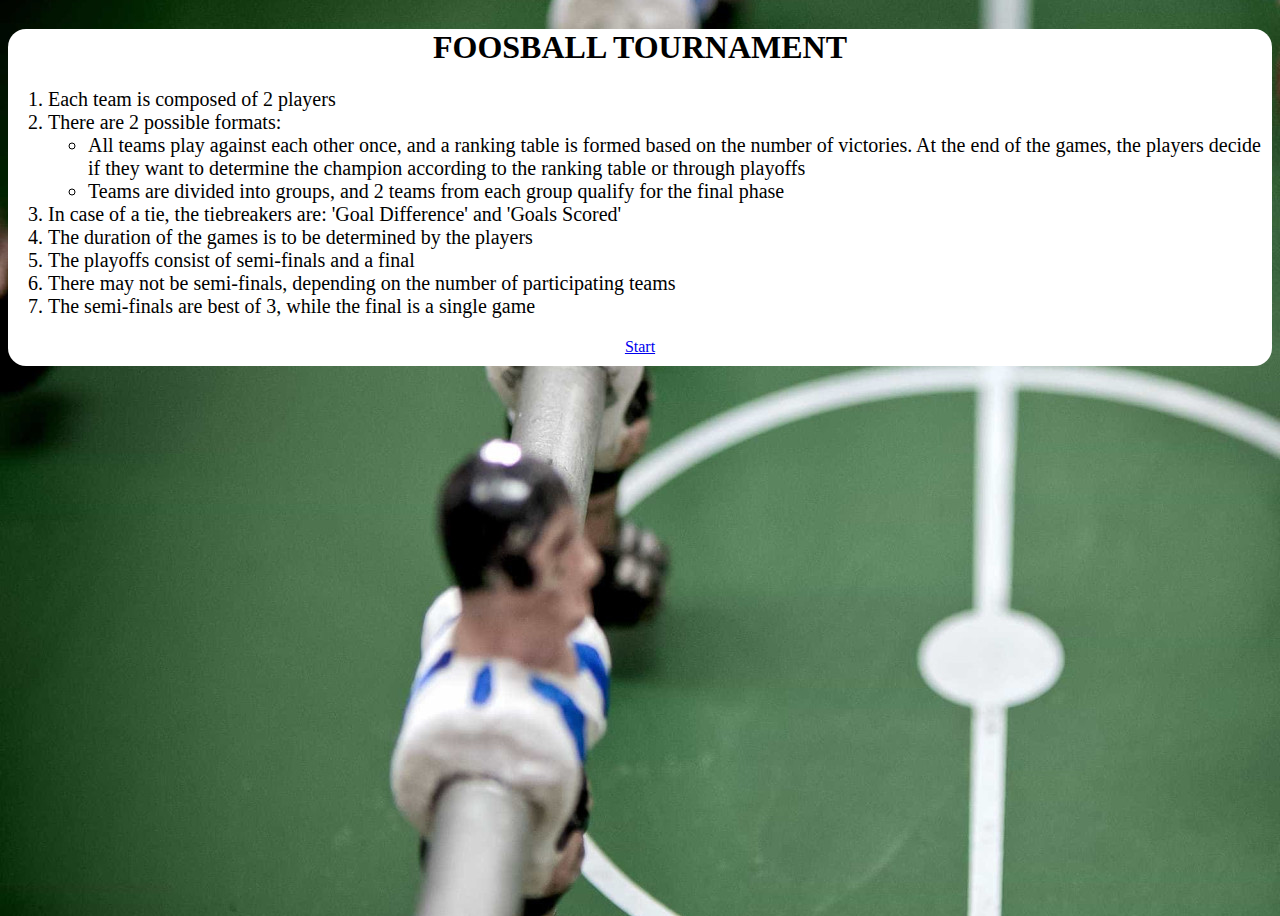
<file: index.html>
<!DOCTYPE html>
<html>

<head>
    <title>Foosball Tournament</title>
    <!-- <link rel="stylesheet" type="text/css" href="styles.css"> -->
    <meta charset="UTF-8">
    <meta name="viewport" content="width=device-width, initial-scale=1">
    <link rel="icon" href="data/img/logo.png">
    <link href="https://cdn.jsdelivr.net/npm/bootstrap@5.2.3/dist/css/bootstrap.min.css" rel="stylesheet"
        integrity="sha384-rbsA2VBKQhggwzxH7pPCaAqO46MgnOM80zW1RWuH61DGLwZJEdK2Kadq2F9CUG65" crossorigin="anonymous">

    <style>
        body {
            background-image: url('data/img/back.jpg');
        }
    </style>
</head>

<body>
    <div class="" style="height: 100vh; overflow: auto;">
        <div class="m-5 d-flex justify-content-center align-items-center">
            <div class="container p-2" style="background-color: white; border-radius: 2vh;">
                <div class="row">
                    <h1 style="text-align: center;">FOOSBALL TOURNAMENT</h1>
                </div>
                <div class="row">
                    <div class="container" style="font-size: 20px;">
                        <ol>
                            <li>Each team is composed of 2 players</li>
                            <li>There are 2 possible formats:
                                <ul>
                                    <li>All teams play against each other once, and a ranking table is formed based on
                                        the number of victories. At the end of the games, the players decide if they want to determine the champion
                                        according to the ranking table or through playoffs</li>
                                    <li>Teams are divided into groups, and 2 teams from each group qualify for the final
                                        phase</li>
                                </ul>
                            </li>
                            <li>In case of a tie, the tiebreakers are: 'Goal Difference' and 'Goals Scored'</li>
                            <li>The duration of the games is to be determined by the players</li>
                            <li>The playoffs consist of semi-finals and a final</li>
                            <li>There may not be semi-finals, depending on the number of participating teams</li>
                            <li>The semi-finals are best of 3, while the final is a single game</li>
                        </ol>
                    </div>

                </div>
                <div class="row" style="padding-bottom: 10px;">
                    <div style="display: flex; justify-content: center;">
                        <a class="btn btn-dark" href="teams.html">Start</a>
                    </div>
                </div>
            </div>
        </div>
    </div>

    <script src="https://cdn.jsdelivr.net/npm/bootstrap@5.2.3/dist/js/bootstrap.bundle.min.js"
        integrity="sha384-kenU1KFdBIe4zVF0s0G1M5b4hcpxyD9F7jL+jjXkk+Q2h455rYXK/7HAuoJl+0I4" crossorigin="anonymous">
        </script>

    <script>
        localStorage.removeItem('foosball')
    </script>
</body>

</html>
</file>
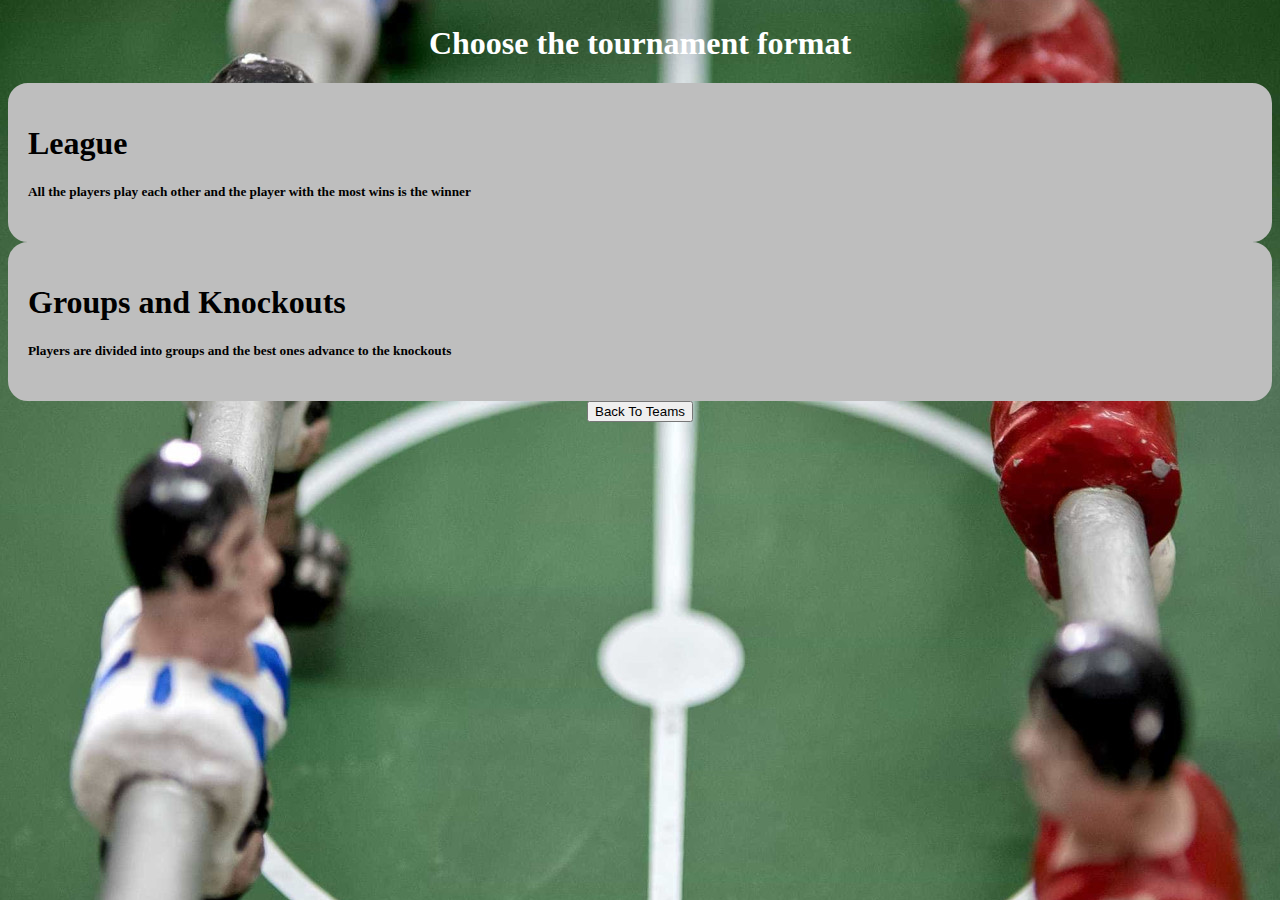
<file: formats.html>
<!DOCTYPE html>
<html>

<head>
    <title>Foosball Tournament</title>
    <link rel="stylesheet" type="text/css" href="data/styles.css">
    <meta charset="UTF-8">
    <meta name="viewport" content="width=device-width, initial-scale=1">
    <link rel="icon" href="data/img/logo.png">
    <link href="https://cdn.jsdelivr.net/npm/bootstrap@5.2.3/dist/css/bootstrap.min.css" rel="stylesheet"
        integrity="sha384-rbsA2VBKQhggwzxH7pPCaAqO46MgnOM80zW1RWuH61DGLwZJEdK2Kadq2F9CUG65" crossorigin="anonymous">
    <link rel="stylesheet" href="https://use.fontawesome.com/releases/v5.8.2/css/all.css"
        integrity="sha384-oS3vJWv+0UjzBfQzYUhtDYW+Pj2yciDJxpsK1OYPAYjqT085Qq/1cq5FLXAZQ7Ay" crossorigin="anonymous" />
</head>

<body>
    <!-- <h1>Torneio de Matrecos</h1>
    <br> -->
    <div class="container">
        <div class="row">
            <div class="col-12">
                <h1 style="text-align: center; margin-top: 25px; color: white;">Choose the tournament format</h1>
            </div>
            <div class="row">
                <div class="col-12 col-lg-6 p-4" style="cursor: pointer;" onclick="chooseFormat('league')">
                    <div class="box">
                        <h1>League</h1>
                        <h5>All the players play each other and the player with the most wins is the winner
                        </h5>
                    </div>
                </div>
                <div class="col-12 col-lg-6 p-4" style="cursor: pointer;" onclick="chooseFormat('groups')">
                    <div class="box">
                        <h1>Groups and Knockouts</h1>
                        <h5>Players are divided into groups and the best ones advance to the knockouts</h5>
                    </div>
                </div>
            </div>


            <div style="margin:auto; width: fit-content;">
                <button type="button" class="btn btn-light" onclick="window.location.href='teams.html'">Back To
                    Teams</button>
            </div>

        </div>

        <script src="https://cdn.jsdelivr.net/npm/bootstrap@5.2.3/dist/js/bootstrap.bundle.min.js"
            integrity="sha384-kenU1KFdBIe4zVF0s0G1M5b4hcpxyD9F7jL+jjXkk+Q2h455rYXK/7HAuoJl+0I4"
            crossorigin="anonymous"></script>

        <script>
            let data = JSON.parse(localStorage.getItem('foosball'));
            let newdata = {};
            newdata.players = data.players
            newdata.teams = shuffleArray(data.teams)
            newdata.results = []

            function chooseFormat(format) {
                newdata.format = format;
                localStorage.setItem('foosball', JSON.stringify(newdata));
                window.location.href = format + '.html';
            }

            function shuffleArray(array) {
                // algoritmo de Fisher-Yates
                for (let i = array.length - 1; i > 0; i--) {
                    const j = Math.floor(Math.random() * (i + 1));
                    [array[i], array[j]] = [array[j], array[i]];
                }
                return array;
            }
        </script>
</body>

</html>
</file>
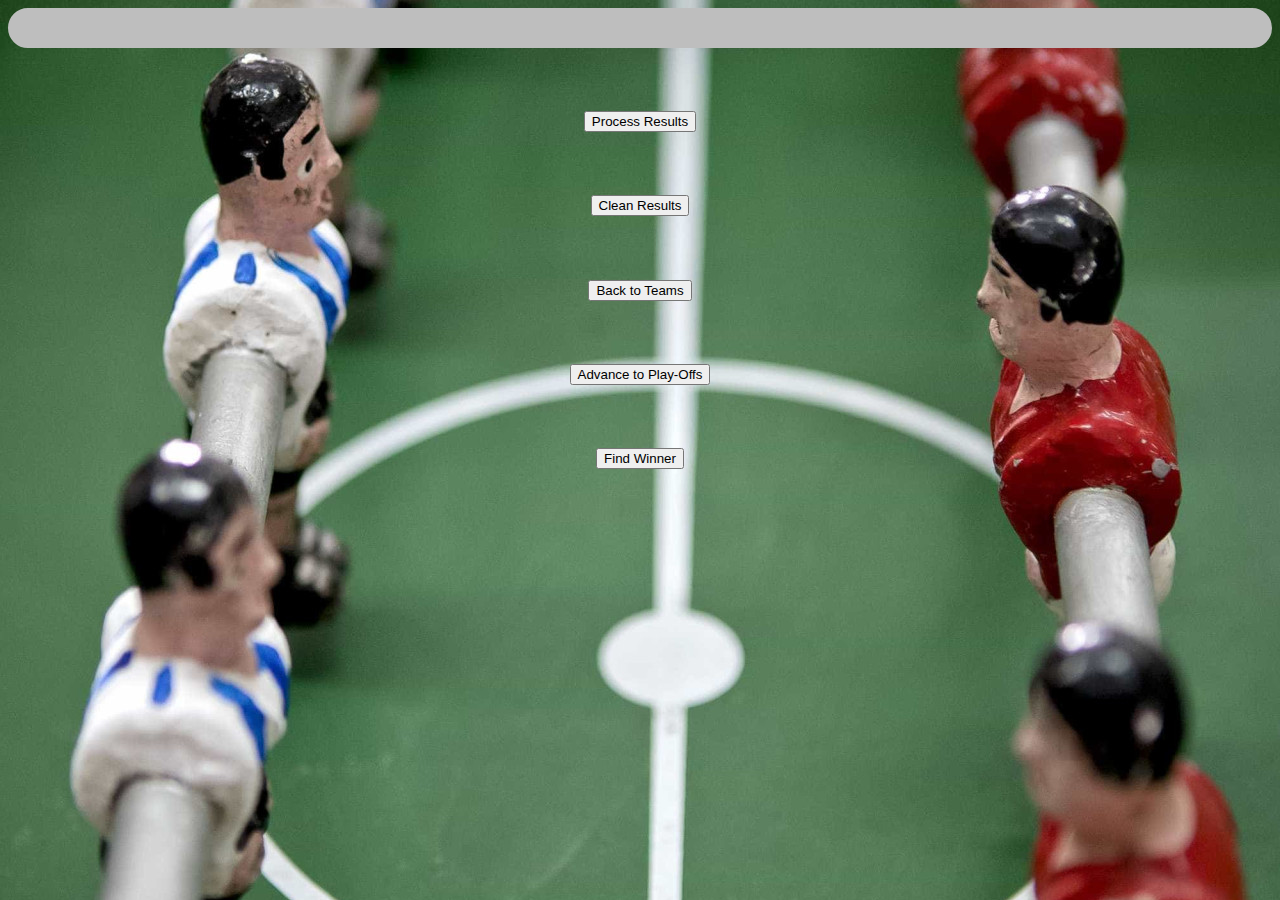
<file: games.html>
<!DOCTYPE html>
<html>

<head>
    <title>Foosball Tournament</title>
    <link rel="stylesheet" type="text/css" href="data/styles.css">
    <meta charset="UTF-8">
    <meta name="viewport" content="width=device-width, initial-scale=1">
    <link rel="icon" href="data/img/logo.png">
    <link href="https://cdn.jsdelivr.net/npm/bootstrap@5.2.3/dist/css/bootstrap.min.css" rel="stylesheet"
        integrity="sha384-rbsA2VBKQhggwzxH7pPCaAqO46MgnOM80zW1RWuH61DGLwZJEdK2Kadq2F9CUG65" crossorigin="anonymous">

</head>

<body>
    <!-- <h1>Torneio de Matrecos</h1>
    <br> -->
    <div class="container">
        <div class="row p-4">
            <div class="col-lg-8 col-md-12 col-sm-12 box" style="margin-left: 0%;">
                <div class="row">
                    <div class="col-lg-6 col-md-12 col-sm-12" style="border-radius: 25px 0px 0px 25px; ">
                        <div id="list-jogos-1"></div>
                    </div>
                    <div class="col-lg-6 col-md-12 col-sm-12" style="border-radius: 0px 25px 25px 0px;">
                        <div id="list-jogos-2"></div>
                    </div>
                </div>
            </div>

            <div class="col-lg-4 col-md-12 col-sm-12" style="margin-left: 0%;">
                <div style="margin: 5% auto; width: fit-content;">
                    <button class="btn btn-success" type="button"
                        onclick="event.preventDefault(); processResults()">Process Results</button>
                </div>
                <div style="margin: 5% auto; width: fit-content;">
                    <button class="btn btn-warning develop" type="button"
                        onclick="event.preventDefault(); gerarResultados()">Gerar Resultados
                        Aleatórios</button>
                </div>
                <div style="margin: 5% auto; width: fit-content;">
                    <button class="btn btn-danger" type="button" onclick="event.preventDefault(); cleanResults()">Clean Results</button>
                </div>
                <div style="margin: 5% auto; width: fit-content;">
                    <button class="btn btn-light" type="button" onclick="window.location.href='teams.html'">Back to Teams</button>
                </div>
                <div id="table" style="margin-left: 10%;"></div>
                <div style="margin: 5% auto; width: fit-content;">
                    <button id="playoffs" class="btn btn-success d-none" type="button"
                        onclick="window.location.href='playoffs.html'">Advance to Play-Offs</button>
                </div>
                <div style="margin: 5% auto; width: fit-content;">
                    <button id="winner" class="btn btn-dark d-none" type="button"
                        onclick="event.preventDefault(); findWinner()">Find Winner</button>
                </div>

            </div>
        </div>


    </div>





    <script src="https://cdn.jsdelivr.net/npm/bootstrap@5.2.3/dist/js/bootstrap.bundle.min.js"
        integrity="sha384-kenU1KFdBIe4zVF0s0G1M5b4hcpxyD9F7jL+jjXkk+Q2h455rYXK/7HAuoJl+0I4"
        crossorigin="anonymous"></script>
    <script src="data/js/games.js"></script>
</body>

</html>
</file>
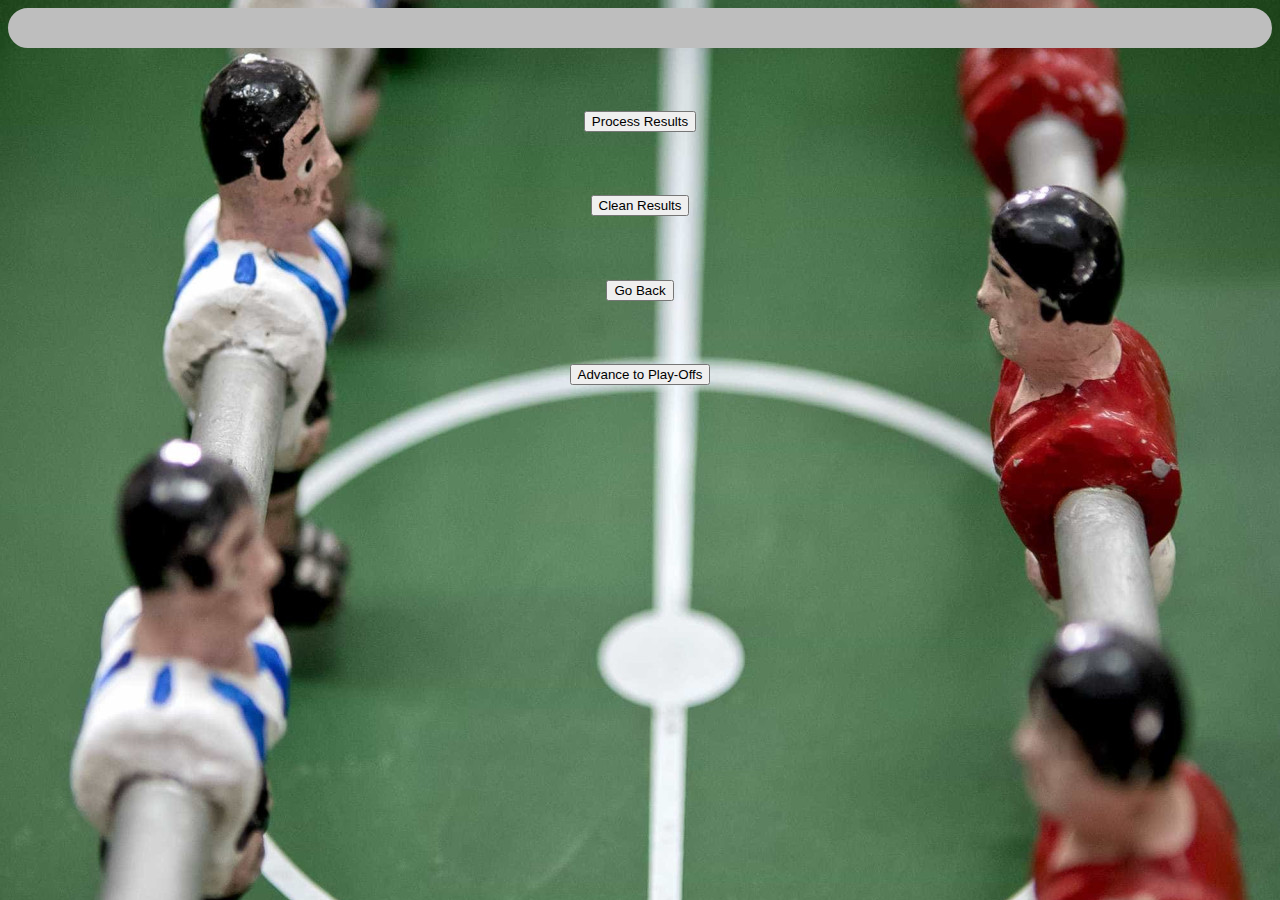
<file: groups.html>
<!DOCTYPE html>
<html>

<head>
    <title>Foosball Tournament</title>
    <link rel="stylesheet" type="text/css" href="data/styles.css">
    <meta charset="UTF-8">
    <meta name="viewport" content="width=device-width, initial-scale=1">
    <link rel="icon" href="data/img/logo.png">
    <link href="https://cdn.jsdelivr.net/npm/bootstrap@5.2.3/dist/css/bootstrap.min.css" rel="stylesheet"
        integrity="sha384-rbsA2VBKQhggwzxH7pPCaAqO46MgnOM80zW1RWuH61DGLwZJEdK2Kadq2F9CUG65" crossorigin="anonymous">
</head>

<body>
    <div class="container">
        <div class="row p-4">
            <div class="col-lg-8 col-md-12 col-sm-12 box" style="margin-left: 0%;">
                <div class="row">
                    <div class="col-lg-6 col-md-12 col-sm-12" style="border-radius: 25px 0px 0px 25px; ">
                        <div id="list-jogos-1"></div>
                    </div>
                    <div class="col-lg-6 col-md-12 col-sm-12" style="border-radius: 0px 25px 25px 0px;">
                        <div id="list-jogos-2"></div>
                    </div>
                </div>
            </div>

            <div class="col-lg-4 col-md-12 col-sm-12" style="margin-left: 0%;">
                <div style="margin: 5% auto; width: fit-content;">
                    <button class="btn btn-success" type="button"
                        onclick="event.preventDefault(); processResults()">Process Results</button>
                </div>
                <div style="margin: 5% auto; width: fit-content;">
                    <button class="btn btn-warning develop" type="button"
                        onclick="event.preventDefault(); gerarResultados()">Gerar Resultados Aleatórios</button>
                </div>
                <div style="margin: 5% auto; width: fit-content;">
                    <button class="btn btn-danger" type="button" onclick="event.preventDefault(); cleanResults()">Clean Results</button>
                </div>
                <div style="margin: 5% auto; width: fit-content;">
                    <button class="btn btn-light" type="button" onclick="window.location.href='formats.html'">Go Back</button>
                </div>
                <div id="tables" style="margin-left: 10%;"></div>
                <div style="margin: 5% auto; width: fit-content;">
                    <button id="playoffs" class="btn btn-success d-none" type="button"
                        onclick="window.location.href='playoffs.html'">Advance to Play-Offs</button>
                </div>
            </div>
        </div>
    </div>

    <script src="https://cdn.jsdelivr.net/npm/bootstrap@5.2.3/dist/js/bootstrap.bundle.min.js"
        integrity="sha384-kenU1KFdBIe4zVF0s0G1M5b4hcpxyD9F7jL+jjXkk+Q2h455rYXK/7HAuoJl+0I4"
        crossorigin="anonymous"></script>
    <script src="data/js/groups.js"></script>
</body>

</html>
</file>
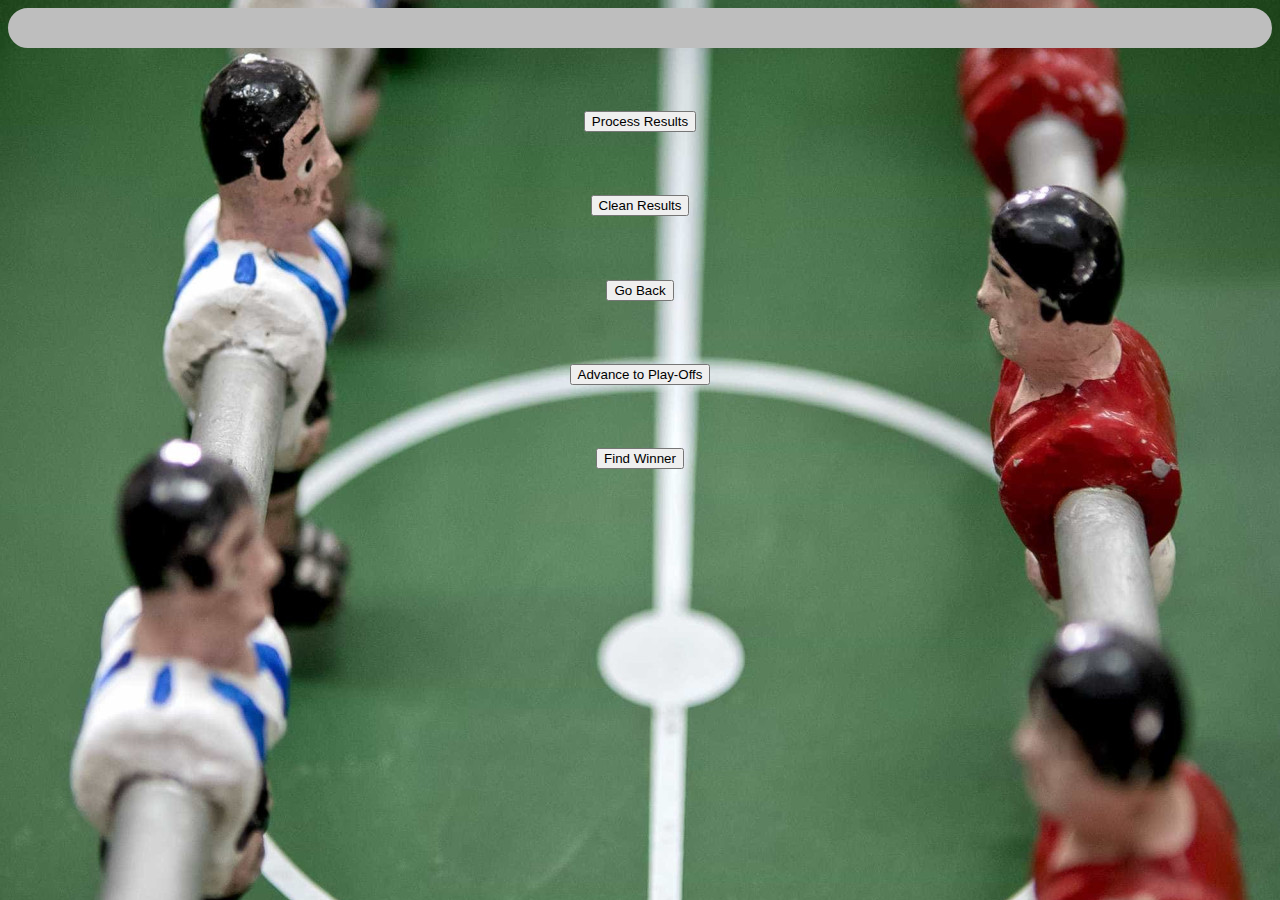
<file: league.html>
<!DOCTYPE html>
<html>

<head>
    <title>Foosball Tournament</title>
    <link rel="stylesheet" type="text/css" href="data/styles.css">
    <meta charset="UTF-8">
    <meta name="viewport" content="width=device-width, initial-scale=1">
    <link rel="icon" href="data/img/logo.png">
    <link href="https://cdn.jsdelivr.net/npm/bootstrap@5.2.3/dist/css/bootstrap.min.css" rel="stylesheet"
        integrity="sha384-rbsA2VBKQhggwzxH7pPCaAqO46MgnOM80zW1RWuH61DGLwZJEdK2Kadq2F9CUG65" crossorigin="anonymous">

</head>

<body>
    <!-- <h1>Torneio de Matrecos</h1>
    <br> -->
    <div class="container">
        <div class="row p-4">
            <div class="col-lg-8 col-md-12 col-sm-12 box" style="margin-left: 0%;">
                <div class="row">
                    <div class="col-lg-6 col-md-12 col-sm-12" style="border-radius: 25px 0px 0px 25px; ">
                        <div id="list-jogos-1"></div>
                    </div>
                    <div class="col-lg-6 col-md-12 col-sm-12" style="border-radius: 0px 25px 25px 0px;">
                        <div id="list-jogos-2"></div>
                    </div>
                </div>
            </div>

            <div class="col-lg-4 col-md-12 col-sm-12" style="margin-left: 0%;">
                <div style="margin: 5% auto; width: fit-content;">
                    <button class="btn btn-success" type="button"
                        onclick="event.preventDefault(); processResults()">Process Results</button>
                </div>
                <div style="margin: 5% auto; width: fit-content;">
                    <button class="btn btn-warning develop" type="button"
                        onclick="event.preventDefault(); gerarResultados()">Gerar Resultados
                        Aleatórios</button>
                </div>
                <div style="margin: 5% auto; width: fit-content;">
                    <button class="btn btn-danger" type="button" onclick="event.preventDefault(); cleanResults()">Clean Results</button>
                </div>
                <div style="margin: 5% auto; width: fit-content;">
                    <button class="btn btn-light" type="button" onclick="window.location.href='formats.html'">Go Back</button>
                </div>
                <div id="table" style="margin-left: 10%;"></div>
                <div style="margin: 5% auto; width: fit-content;">
                    <button id="playoffs" class="btn btn-success d-none" type="button"
                        onclick="window.location.href='playoffs.html'">Advance to Play-Offs</button>
                </div>
                <div style="margin: 5% auto; width: fit-content;">
                    <button id="winner" class="btn btn-dark d-none" type="button"
                        onclick="event.preventDefault(); findWinner()">Find Winner</button>
                </div>

            </div>
        </div>


    </div>





    <script src="https://cdn.jsdelivr.net/npm/bootstrap@5.2.3/dist/js/bootstrap.bundle.min.js"
        integrity="sha384-kenU1KFdBIe4zVF0s0G1M5b4hcpxyD9F7jL+jjXkk+Q2h455rYXK/7HAuoJl+0I4"
        crossorigin="anonymous"></script>
    <script src="data/js/league.js"></script>
</body>

</html>
</file>
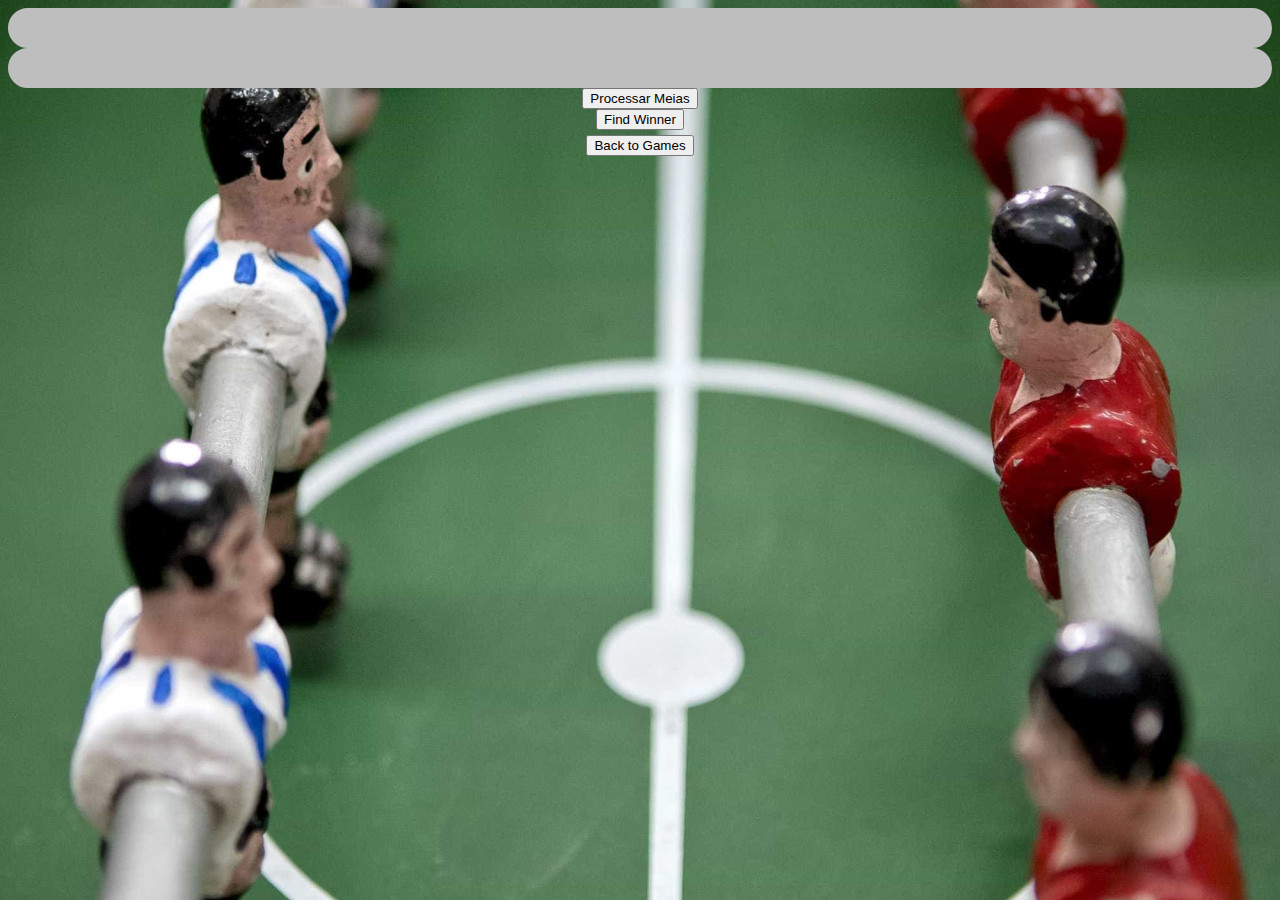
<file: playoffs.html>
<!DOCTYPE html>
<html>

<head>
    <title>Foosball Tournament</title>
    <link rel="stylesheet" type="text/css" href="data/styles.css">
    <meta charset="UTF-8">
    <meta name="viewport" content="width=device-width, initial-scale=1">
    <link rel="icon" href="data/img/logo.png">
    <link href="https://cdn.jsdelivr.net/npm/bootstrap@5.2.3/dist/css/bootstrap.min.css" rel="stylesheet"
        integrity="sha384-rbsA2VBKQhggwzxH7pPCaAqO46MgnOM80zW1RWuH61DGLwZJEdK2Kadq2F9CUG65" crossorigin="anonymous">
</head>

<body>
    <!-- <h1>Torneio de Matrecos</h1>
    <br> -->
    <div class="container">
        <div class="row d-none p-3" id="meias" style="font-size: 20px;">
            <div class="col-lg-6 col-md-12 col-sm-12 p-3">
                <div class="box">
                    <div id="meia-1"></div>
                    <div id="negra-1"></div>
                </div>
            </div>
            <div class="col-lg-6 col-md-12 col-sm-12 p-3">
                <div class="box">
                    <div id="meia-2"></div>
                    <div id="negra-2"></div>
                </div>
            </div>
            <div class="row" style="padding-top: 2%; font-size: larger; display: inline;">
                <div style="justify-content: center; display: flex;">
                    <button class="btn btn-success" type="button"
                        onclick="event.preventDefault(); processResults()">Processar
                        Meias</button>
                    <button class="btn btn-warning develop" type="button"
                        onclick="event.preventDefault(); gerarMeias()">Gerar
                        Resultados Aleatórios</button>
                </div>
            </div>
        </div>
        <div class="row p-3" id="final" style="display: flex; justify-content: center;  align-items: center;">
        </div>
        <div class="row" style="padding-top: 2%; font-size: larger; display: inline;">
            <div style="justify-content: center; display: flex;">
                <button class="btn btn-dark d-none" id="winner" type="button"
                    onclick="event.preventDefault(); findWinner()">Find Winner</button>
            </div>
        </div>
        <div style="display: flex; justify-content: center; margin-top: 5px;">
            <button class="btn btn-light type=" onclick="backToGames()">Back to Games</button>
        </div>


    </div>





    <script src="https://cdn.jsdelivr.net/npm/bootstrap@5.2.3/dist/js/bootstrap.bundle.min.js"
        integrity="sha384-kenU1KFdBIe4zVF0s0G1M5b4hcpxyD9F7jL+jjXkk+Q2h455rYXK/7HAuoJl+0I4"
        crossorigin="anonymous"></script>
    <script src="data/js/playoffs.js"></script>

    <script>

        function backToGames() {
            let format = JSON.parse(localStorage.getItem('foosball')).format
            console.log(format)
            window.location.href = format + '.html';
        }
    </script>

</body>

</html>
</file>
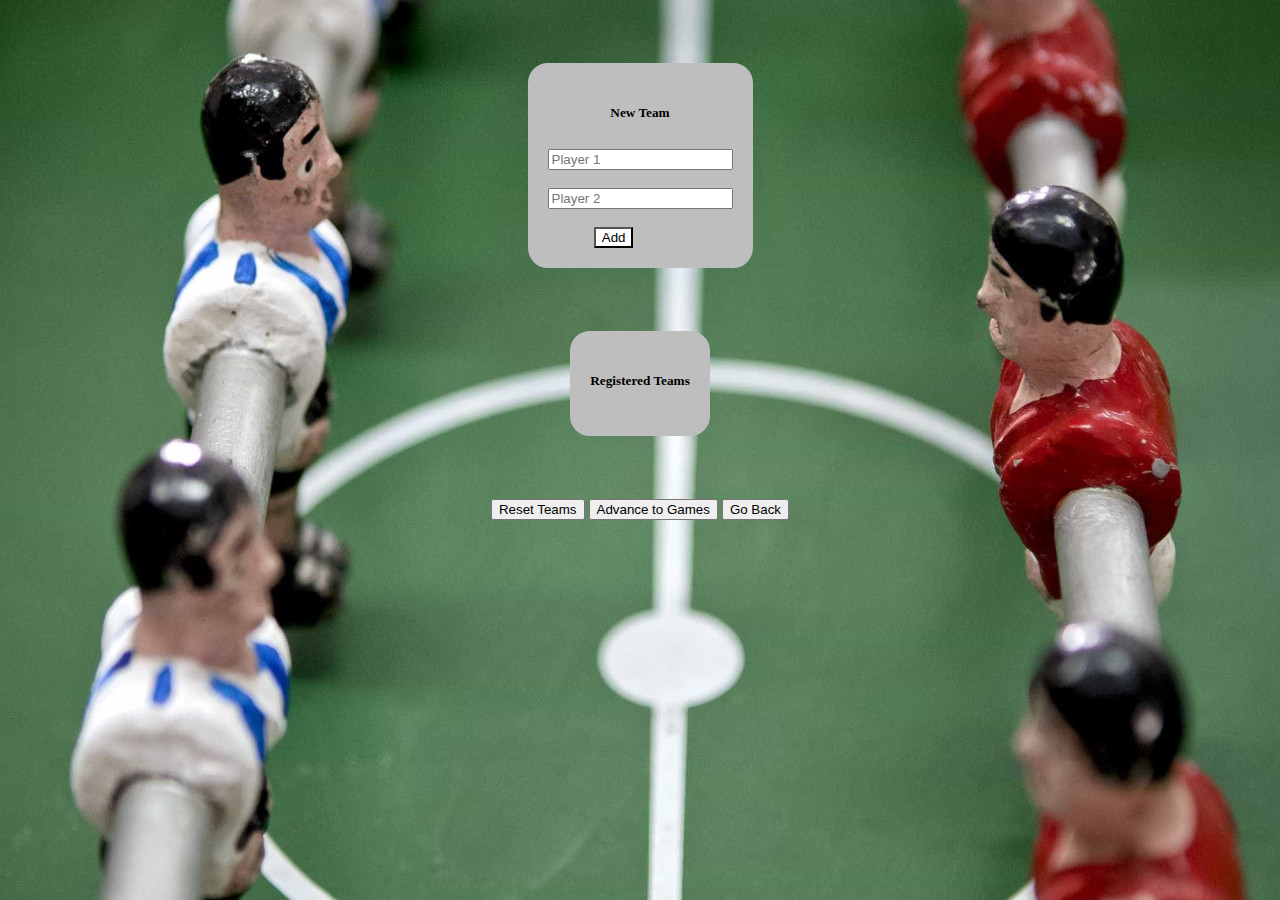
<file: teams.html>
<!DOCTYPE html>
<html>

<head>
    <title>Foosball Tournament</title>
    <link rel="stylesheet" type="text/css" href="data/styles.css">
    <meta charset="UTF-8">
    <meta name="viewport" content="width=device-width, initial-scale=1">
    <link rel="icon" href="data/img/logo.png">
    <link href="https://cdn.jsdelivr.net/npm/bootstrap@5.2.3/dist/css/bootstrap.min.css" rel="stylesheet"
        integrity="sha384-rbsA2VBKQhggwzxH7pPCaAqO46MgnOM80zW1RWuH61DGLwZJEdK2Kadq2F9CUG65" crossorigin="anonymous">
    <link rel="stylesheet" href="https://use.fontawesome.com/releases/v5.8.2/css/all.css"
        integrity="sha384-oS3vJWv+0UjzBfQzYUhtDYW+Pj2yciDJxpsK1OYPAYjqT085Qq/1cq5FLXAZQ7Ay" crossorigin="anonymous" />
</head>

<body>
    <!-- <h1>Torneio de Matrecos</h1>
    <br> -->
    <div class="container">
        <div class="row">
            <div class="col-6 box" style="margin: 5% auto; width: fit-content;">
                <div class="container">
                    <h5 style="text-align: center; padding-bottom: 5px;">New Team</h5>
                    <form id="new-team">
                        <input type="text" id="player1" name="player1" placeholder="Player 1">
                        <br>
                        <br>
                        <input type="text" id="player2" name="player2" placeholder="Player 2">
                        <br><br>
                        <button class="btn btn-outline-success addButtom" type="submit"
                            onclick="event.preventDefault(); newTeam(player1.value, player2.value)">Add</button>
                    </form>
                </div>
            </div>
            <div class="col-6 box" style="margin: 5% auto; width: fit-content;">
                <div class="container">
                    <h5 style="text-align: center; padding-bottom: 5px;">Registered Teams</h5>
                    <div id="list-teams"></div>
                </div>
            </div>
        </div>


        <div style="margin:auto; width: fit-content;">
            <button type="submit" class="btn btn-danger" onclick="event.preventDefault(); resetEquipas()">Reset Teams
            </button>
            <button type="button" class="btn btn-success" onclick="window.location.href='formats.html'">Advance to
                Games</button>
            <button type="button" class="btn btn-light" onclick="window.location.href='index.html'">Go Back</button>
            <button type="submit" class="btn btn-warning develop" onclick="event.preventDefault(); gerarEquipas()">Gerar
                Equipas Aleatórias</button>
        </div>

    </div>





    <script src="https://cdn.jsdelivr.net/npm/bootstrap@5.2.3/dist/js/bootstrap.bundle.min.js"
        integrity="sha384-kenU1KFdBIe4zVF0s0G1M5b4hcpxyD9F7jL+jjXkk+Q2h455rYXK/7HAuoJl+0I4"
        crossorigin="anonymous"></script>
    <script src="data/js/teams.js"></script>
</body>

</html>
</file>
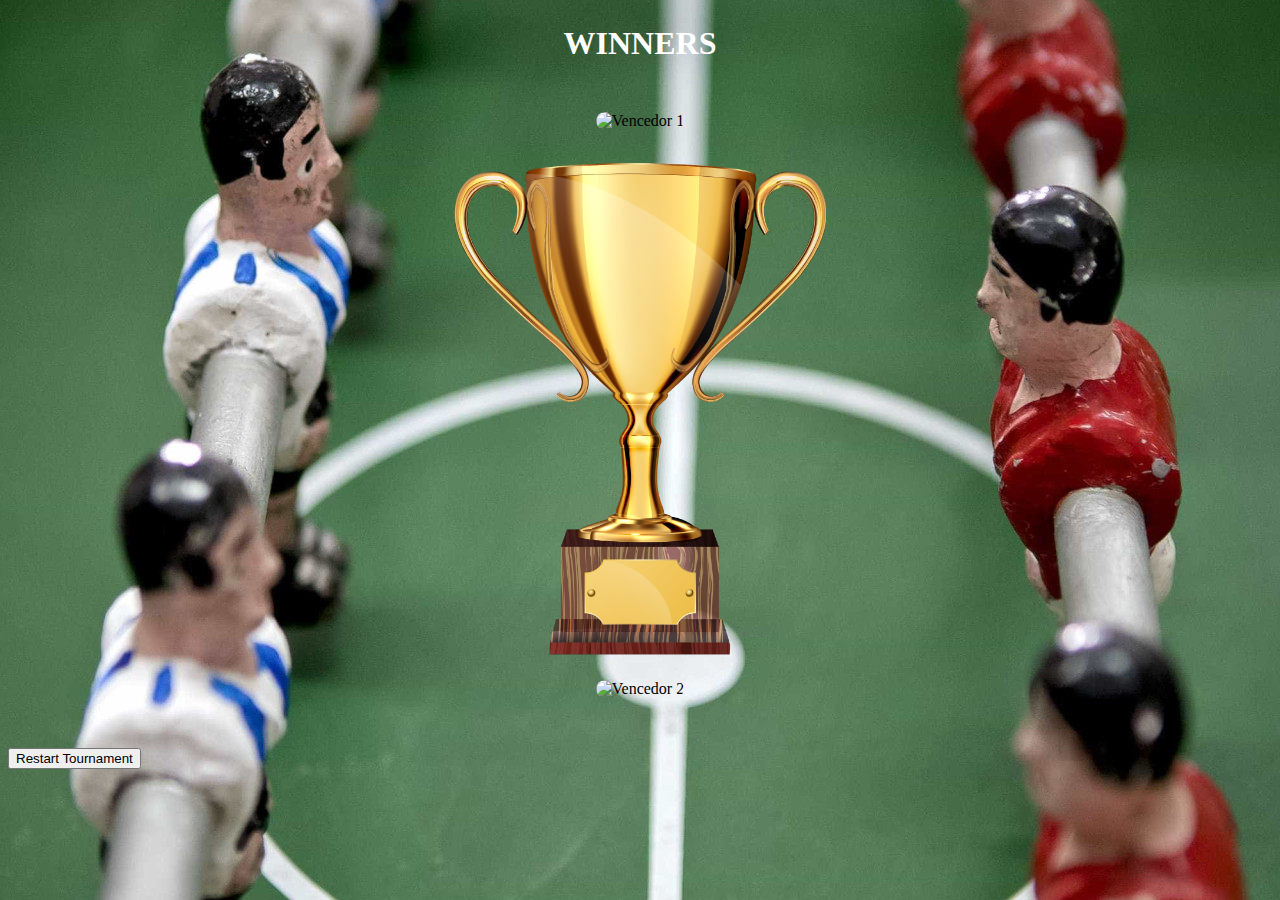
<file: winner.html>
<!DOCTYPE html>
<html>

<head>
    <title>Foosball Tournament</title>
    <link rel="stylesheet" type="text/css" href="data/styles.css">
    <meta charset="UTF-8">
    <meta name="viewport" content="width=device-width, initial-scale=1">
    <link rel="icon" href="data/img/logo.png">
    <link href="https://cdn.jsdelivr.net/npm/bootstrap@5.2.3/dist/css/bootstrap.min.css" rel="stylesheet"
        integrity="sha384-rbsA2VBKQhggwzxH7pPCaAqO46MgnOM80zW1RWuH61DGLwZJEdK2Kadq2F9CUG65" crossorigin="anonymous">

    <style>
        body {
            background-image: url('data/img/back.jpg');
        }
    </style>

</head>

<body>
    <header>
        <h1 style="text-align: center; margin-top: 25px; color: white;">WINNERS</h1>
    </header>

    <main>
        <div class="container" style="background-color: transparent; margin-top: 25px;">
            <div class="row">
                <div class="col mt-4">
                    <div style="text-align: center; font-size: 45px; color: white;" id="winner1"></div>
                    <div id="winner1foto" style="display: flex; justify-content: center; padding: 25px;">
                        <img id="winner1img" alt="Vencedor 1" style="max-width: 100%; object-fit: contain; border-radius: 50px;">
                    </div>
                </div>
                <div class="col">
                    <div style="display: flex; justify-content: center;">
                        <img src="data/img/trophy.png" style="height: 500px; width: fit-content;">
                    </div>
                </div>
                <div class="col mt-4">
                    <div style="text-align: center; font-size: 45px; color: white;" id="winner2"></div>
                    <div id="winner2foto" style="display: flex; justify-content: center; padding: 25px;">
                        <img id="winner2img" alt="Vencedor 2" style="max-width: 100%; object-fit: contain; border-radius: 50px;">
                    </div>
                </div>
            </div>
        </div>
        <div class="container" style="margin-top: 25px;">
            <div class="row">
                <button type="submit" class="btn btn-dark" onclick="reset()">Restart Tournament</button>
            </div>
        </div>

        <script src="https://cdn.jsdelivr.net/npm/bootstrap@5.2.3/dist/js/bootstrap.bundle.min.js"
            integrity="sha384-kenU1KFdBIe4zVF0s0G1M5b4hcpxyD9F7jL+jjXkk+Q2h455rYXK/7HAuoJl+0I4"
            crossorigin="anonymous"></script>
        <script src="data/js/winner.js"></script>
</body>

</html>
</file>
<file: data/styles.css>
body {
    background-image: url('img/back.jpg');
    background-repeat: no-repeat;
    background-size: auto;
    background-position: top;
    background-attachment: fixed;

}

.box {
    background-color: rgb(190, 190, 190);
    /* width: fit-content; */
    border-radius: 20px 20px 20px 20px;
    border: 20px solid rgb(190, 190, 190);
}

.boxGold {
    background-color: rgb(221, 165, 24);
    width: fit-content;
    border-radius: 20px 20px 20px 20px;
    border: 20px solid rgb(221, 165, 24);
    display: flex;
    justify-content: center
}

.btn.addButtom {
    background-color: white;
    position: relative;
    left: 25%;
}


.teamJogo {
    width: 250px;
}

.home {
    text-align: right;
    margin-right: 5px;
}

.away {
    text-align: left;
    margin-left: 5px;
}

.final {
    font-size: 40px;
}

.tabela {
    background-color: white;
    border: 3px solid black;
    margin-bottom: 20px;
}

.linhas {
    border: 1px solid black;
    padding: 2px;
}

.qualificado {
    background-color: rgb(79, 255, 79);
}

.withchance {
    background-color: rgb(255, 243, 79);
}

.develop { /* class to not allow generate except on dev */
    display: none !important;
}
</file>
